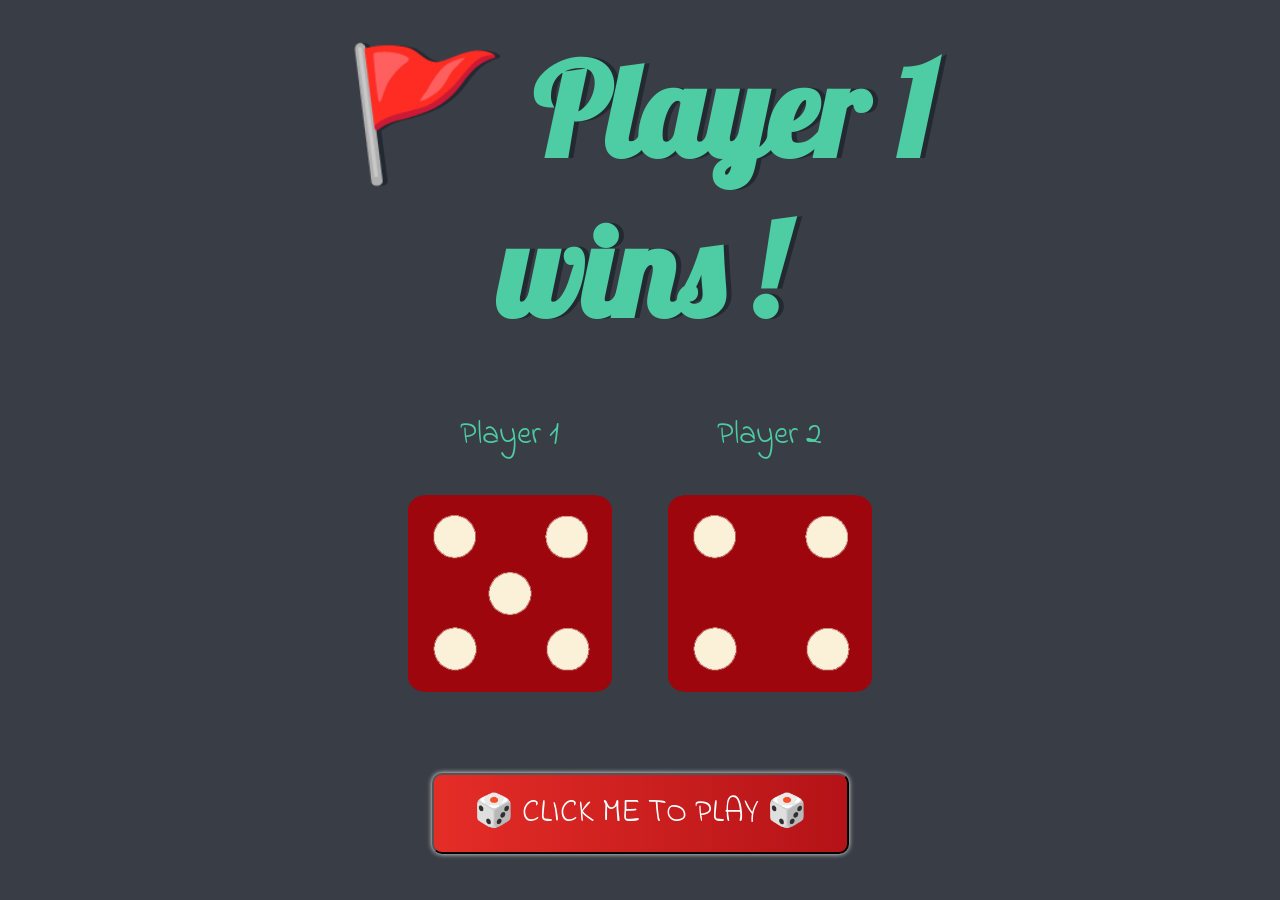
<file: index.html>
<!DOCTYPE html>
<html lang="en" dir="ltr">
  <head>
    <meta charset="utf-8">
    <title>Dicee</title>
    <link rel="stylesheet" href="styles.css">
    <link href="https://fonts.googleapis.com/css?family=Indie+Flower|Lobster" rel="stylesheet">

  </head>
  <body>

    <div class="container">
      <h1>Refresh Me</h1>

      <div class="dice">
        <p>Player 1</p>
        <img class="img1" src="images/dice6.png">
      </div>

      <div class="dice">
        <p>Player 2</p>
        <img class="img2" src="images/dice6.png">
      </div>

    </div>
  <script src="index.js" charset="utf-8"></script>
  </body>

  <footer>
     <button class="btn" onclick="window.location.reload();">🎲 Click me to play 🎲</button>
  </footer>
</html>
</file>
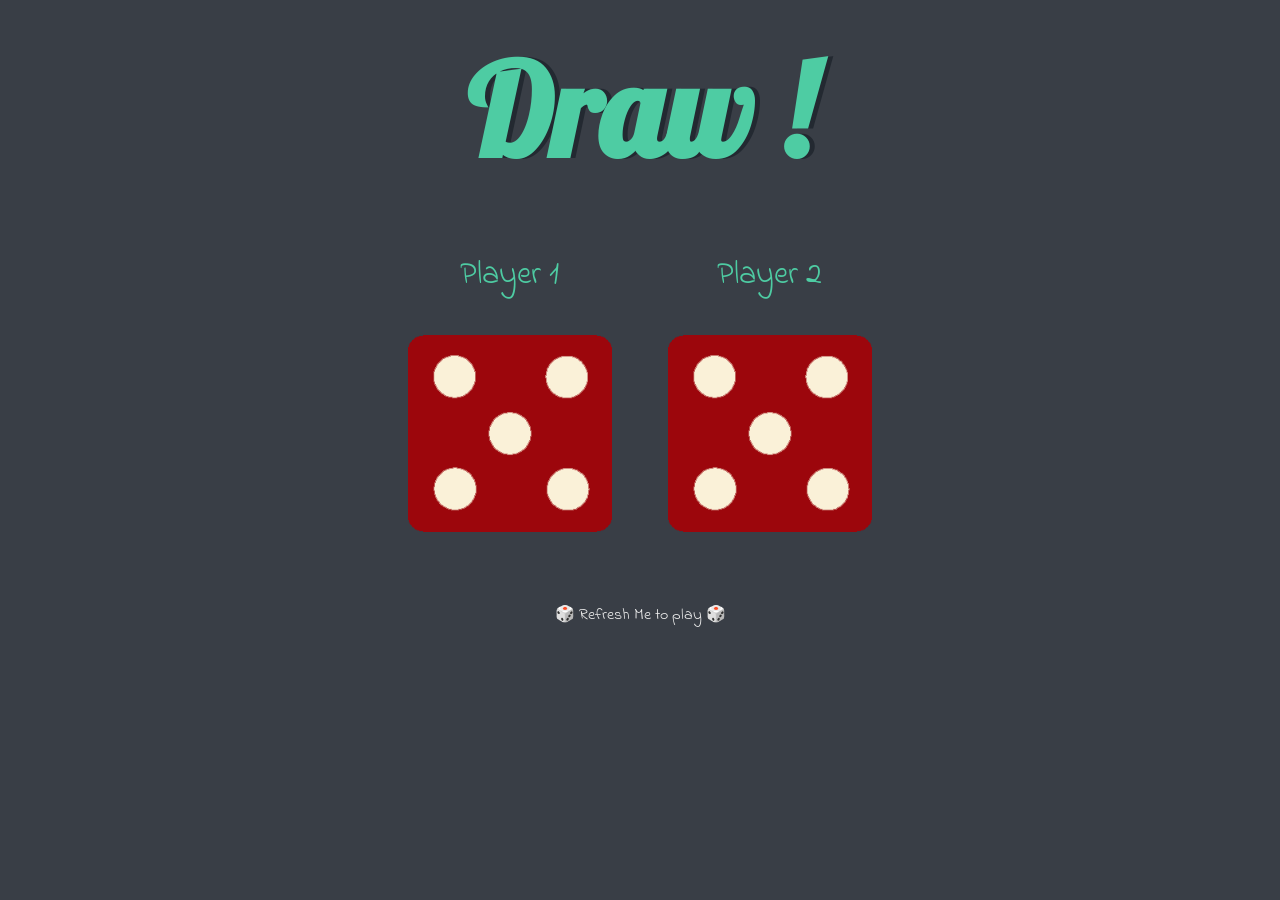
<file: dicee.html>
<!DOCTYPE html>
<html lang="en" dir="ltr">
  <head>
    <meta charset="utf-8">
    <title>Dicee</title>
    <link rel="stylesheet" href="styles.css">
    <link href="https://fonts.googleapis.com/css?family=Indie+Flower|Lobster" rel="stylesheet">

  </head>
  <body>

    <div class="container">
      <h1>Refresh Me</h1>

      <div class="dice">
        <p>Player 1</p>
        <img class="img1" src="images/dice6.png">
      </div>

      <div class="dice">
        <p>Player 2</p>
        <img class="img2" src="images/dice6.png">
      </div>

    </div>
  <script src="index.js" charset="utf-8"></script>
  </body>

  <footer>
     🎲 Refresh Me to play 🎲 
  </footer>
</html>
</file>
<file: styles.css>
.container {
  width: 70%;
  margin: auto;
  text-align: center;
}

.dice {
  text-align: center;
  display: inline-block;

}

body {
  background-color: #393E46;
}

h1 {
  margin: 30px;
  font-family: 'Lobster', cursive;
  text-shadow: 5px 0 #232931;
  font-size: 8rem;
  color: #4ECCA3;
}

p {
  font-size: 2rem;
  color: #4ECCA3;
  font-family: 'Indie Flower', cursive;
}

img {
  width: 80%;
}

footer {
  margin-top: 5%;
  color: #EEEEEE;
  text-align: center;
  font-family: 'Indie Flower', cursive;

}

.btn{
  background-image: linear-gradient(to right, #e52d27 0%, #b31217  51%, #e52d27  100%);
  margin: 10px;
  font-size: 2rem;
  font-family: 'Indie Flower', cursive;
  padding: 15px 40px;
  text-align: center;
  text-transform: uppercase;
  transition: 0.5s;
  background-size: 200% auto;
  color: white;
  box-shadow: 0 0 5px #eee;
  border-radius: 10px;
}
.btn:hover {
   background-position: right center; /* change the direction of the change here */
   color: #fff;
   text-decoration: none;
 }
</file>
